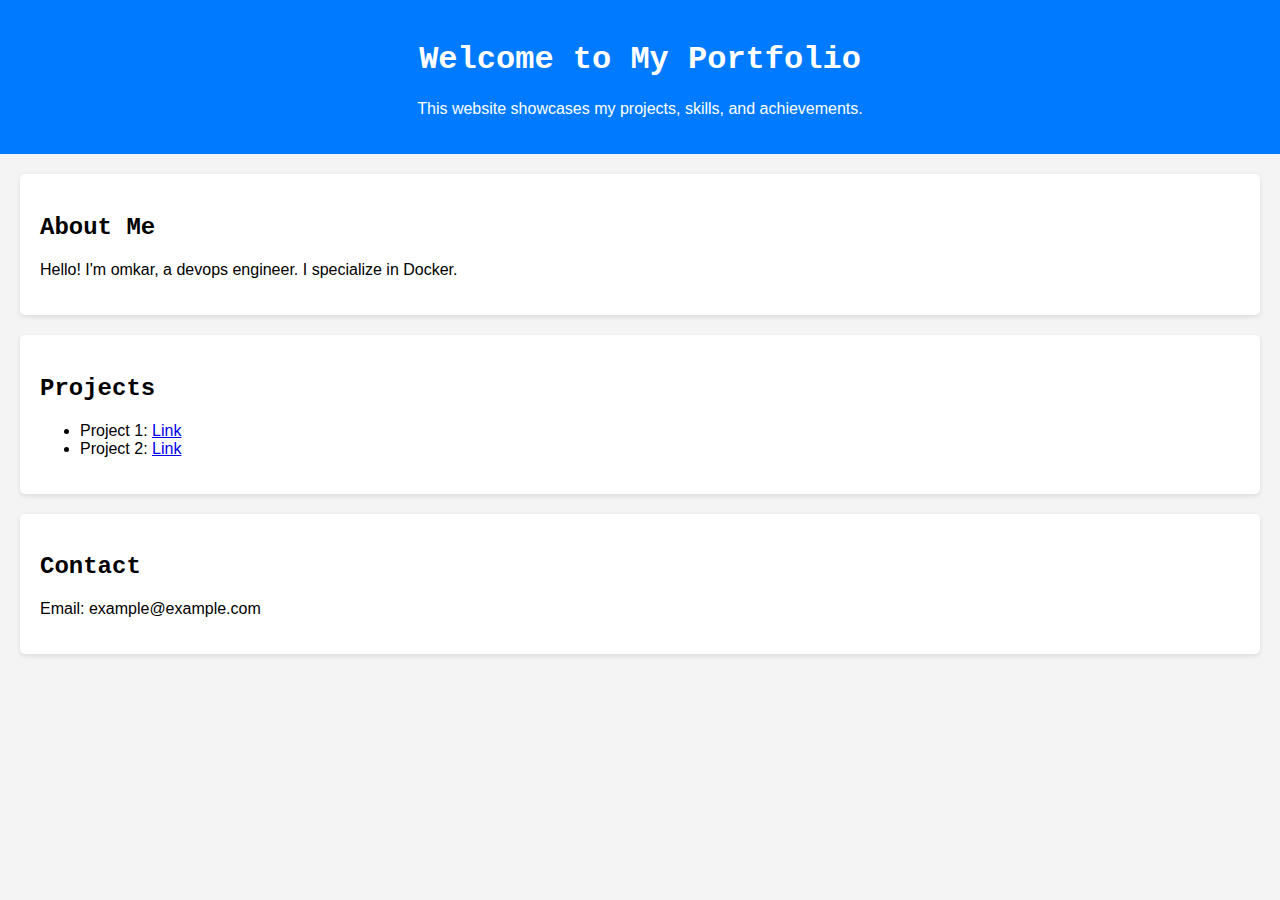
<file: index.html>
<!DOCTYPE html>
<html lang="en">
<head>
    <meta charset="UTF-8">
    <meta name="viewport" content="width=device-width, initial-scale=1.0">
    <title>My Portfolio</title>
    <link rel="stylesheet" href="style.css">
</head>
<body>
    <header>
        <h1>Welcome to My Portfolio</h1>
        <p>This website showcases my projects, skills, and achievements.</p>
    </header>

    <section id="about">
        <h2>About Me</h2>
        <p>Hello! I'm omkar, a devops engineer. I specialize in Docker.</p>
    </section>

    <section id="projects">
        <h2>Projects</h2>
        <ul>
            <li>Project 1: <a href="#">Link</a></li>
            <li>Project 2: <a href="#">Link</a></li>
        </ul>
    </section>

    <section id="contact">
        <h2>Contact</h2>
        <p>Email: example@example.com</p>
    </section>
</body>
</html>
</file>
<file: style.css>
body {
    font-family: Arial, sans-serif;
    margin: 0;
    padding: 0;
    background-color: #f4f4f4;
}

header {
    background-color: #007bff;
    color: white;
    text-align: center;
    padding: 20px;
}

section {
    margin: 20px;
    padding: 20px;
    background-color: white;
    border-radius: 5px;
    box-shadow: 0 2px 5px rgba(0, 0, 0, 0.1);
}

h1, h2 {
    font-family: 'Courier New', Courier, monospace;
}
</file>
